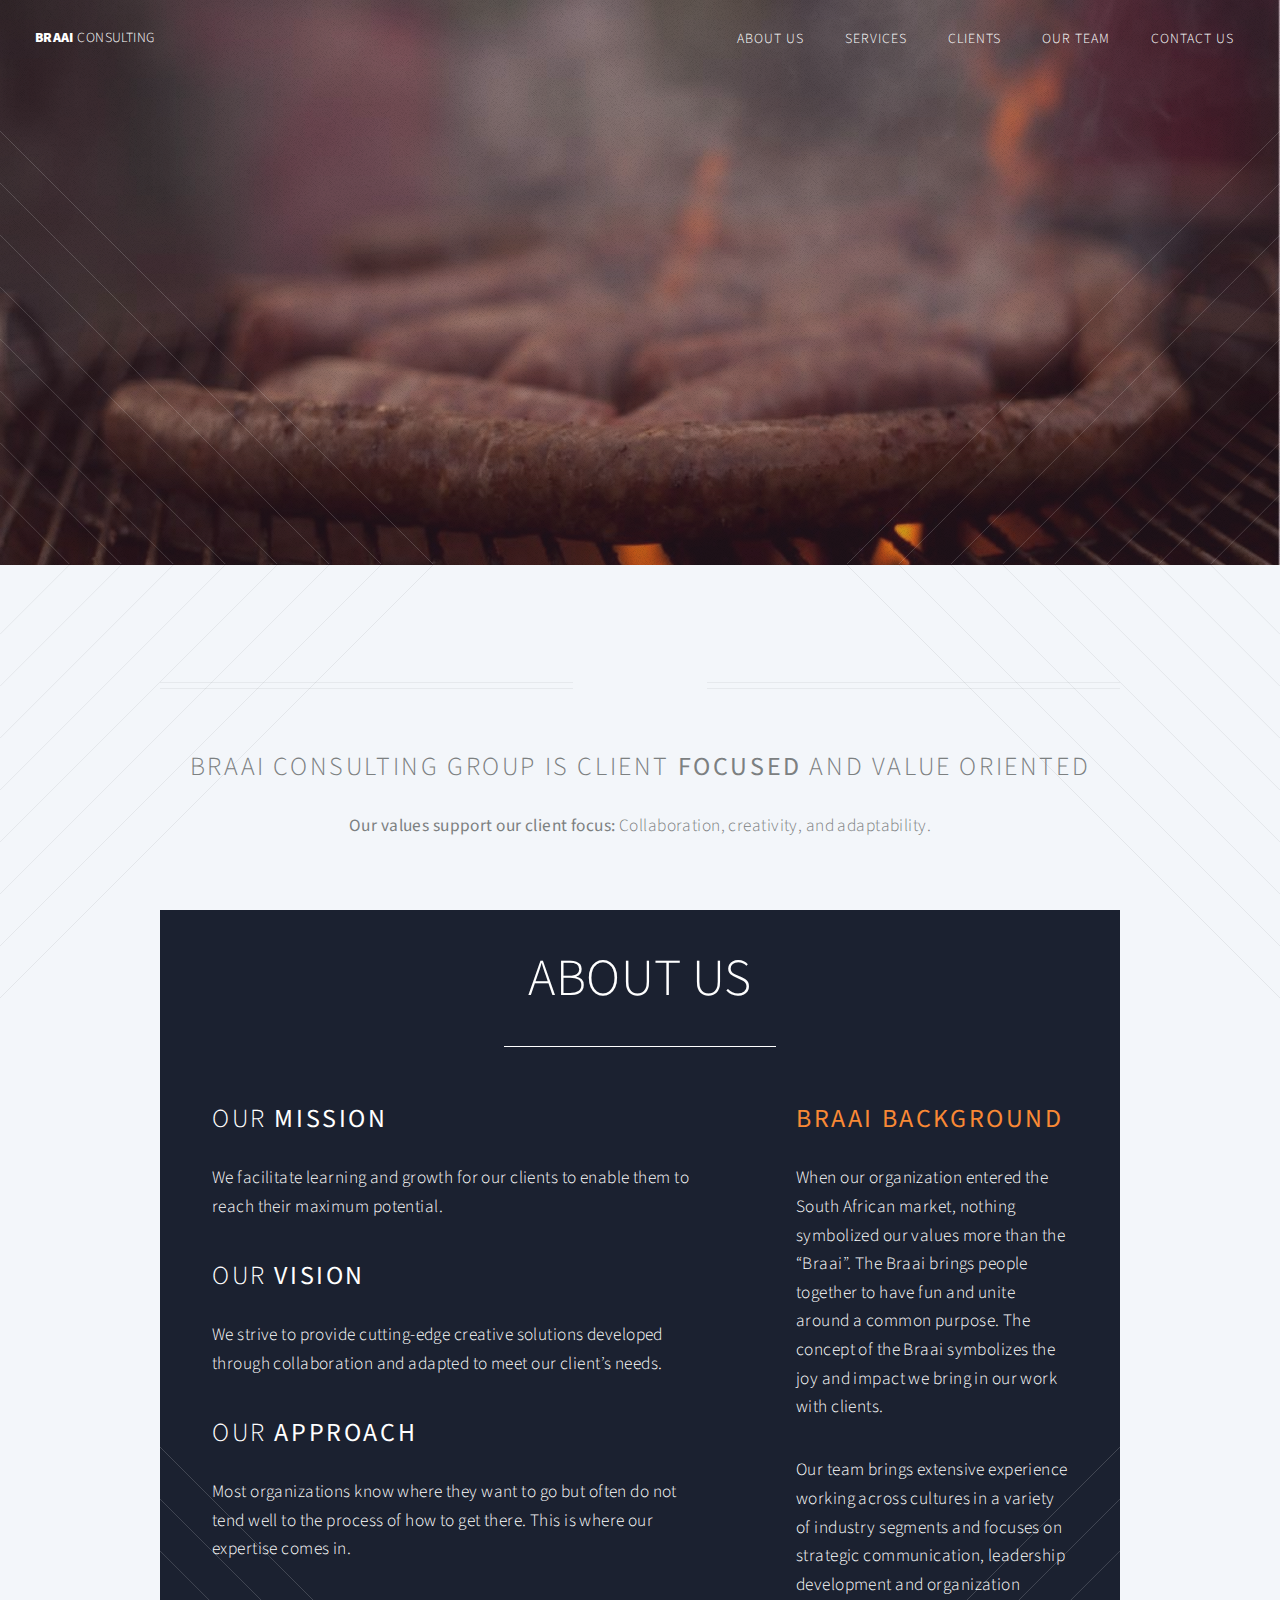
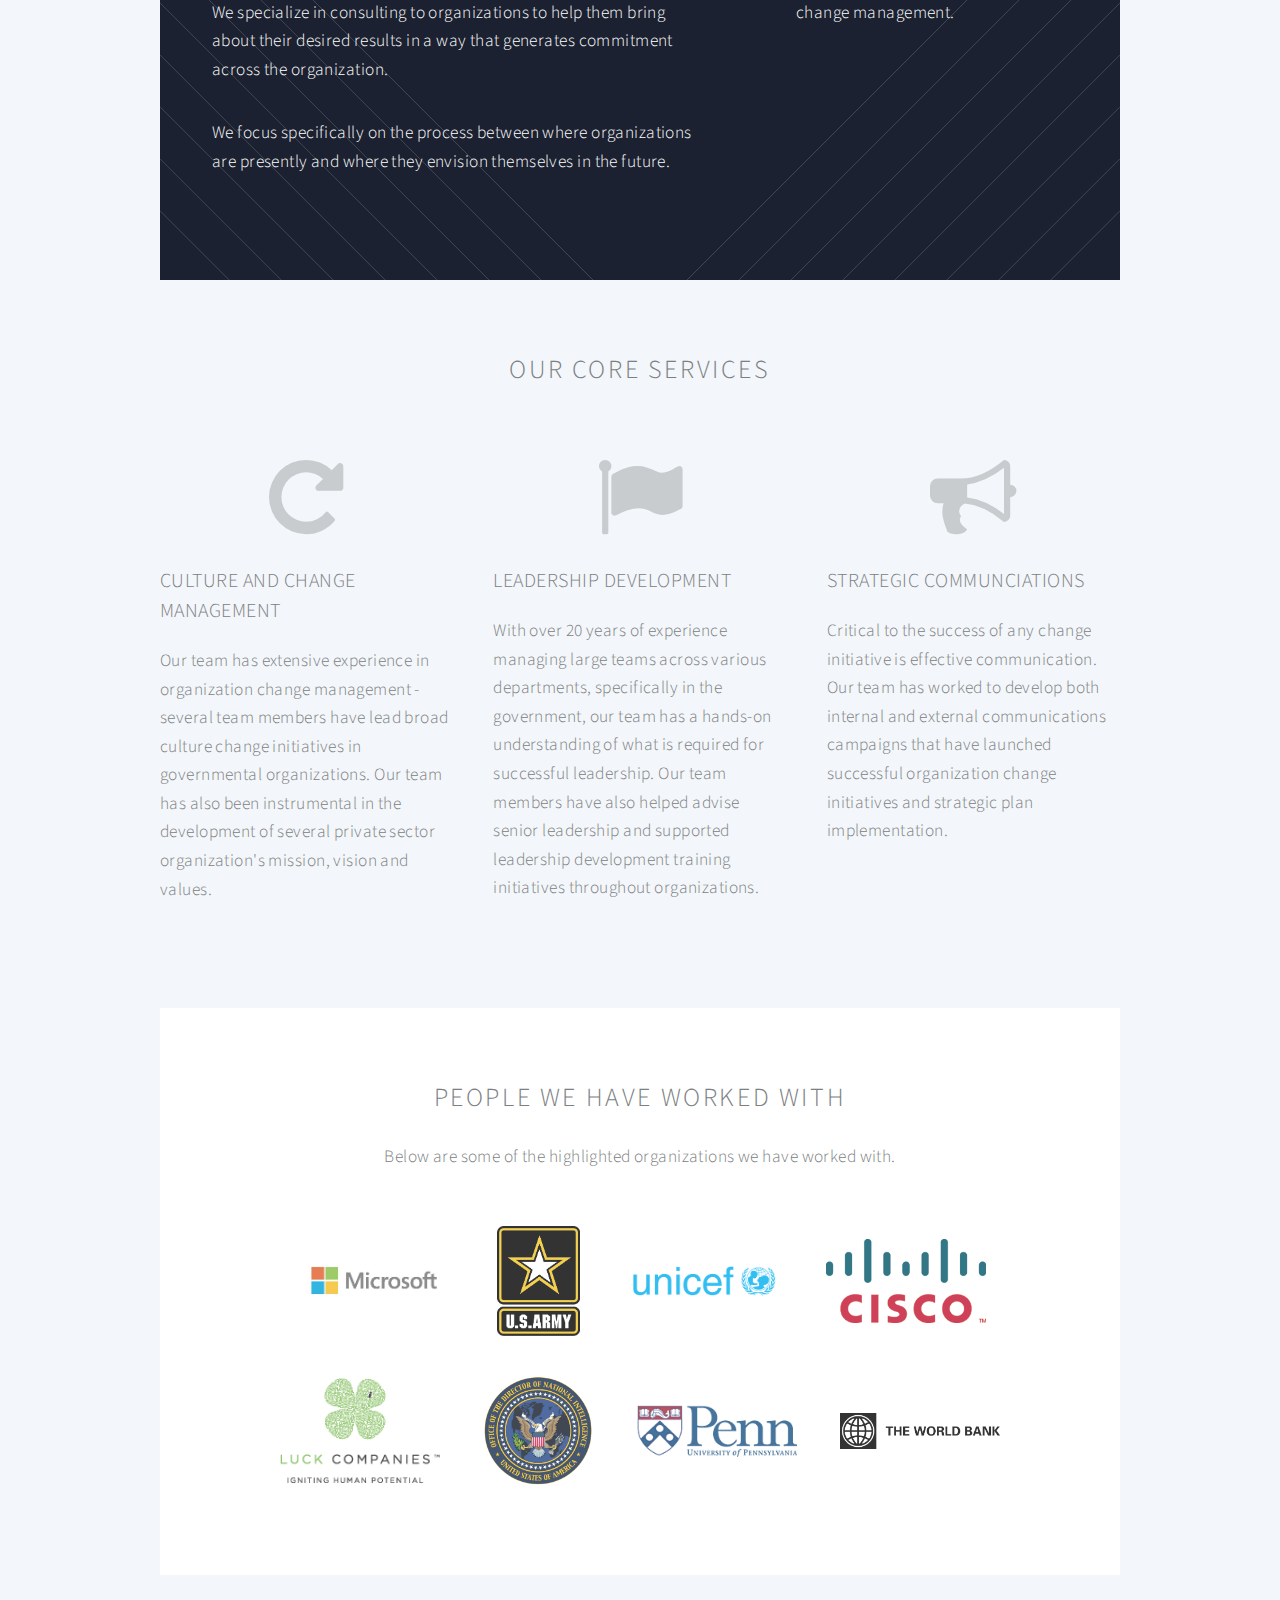
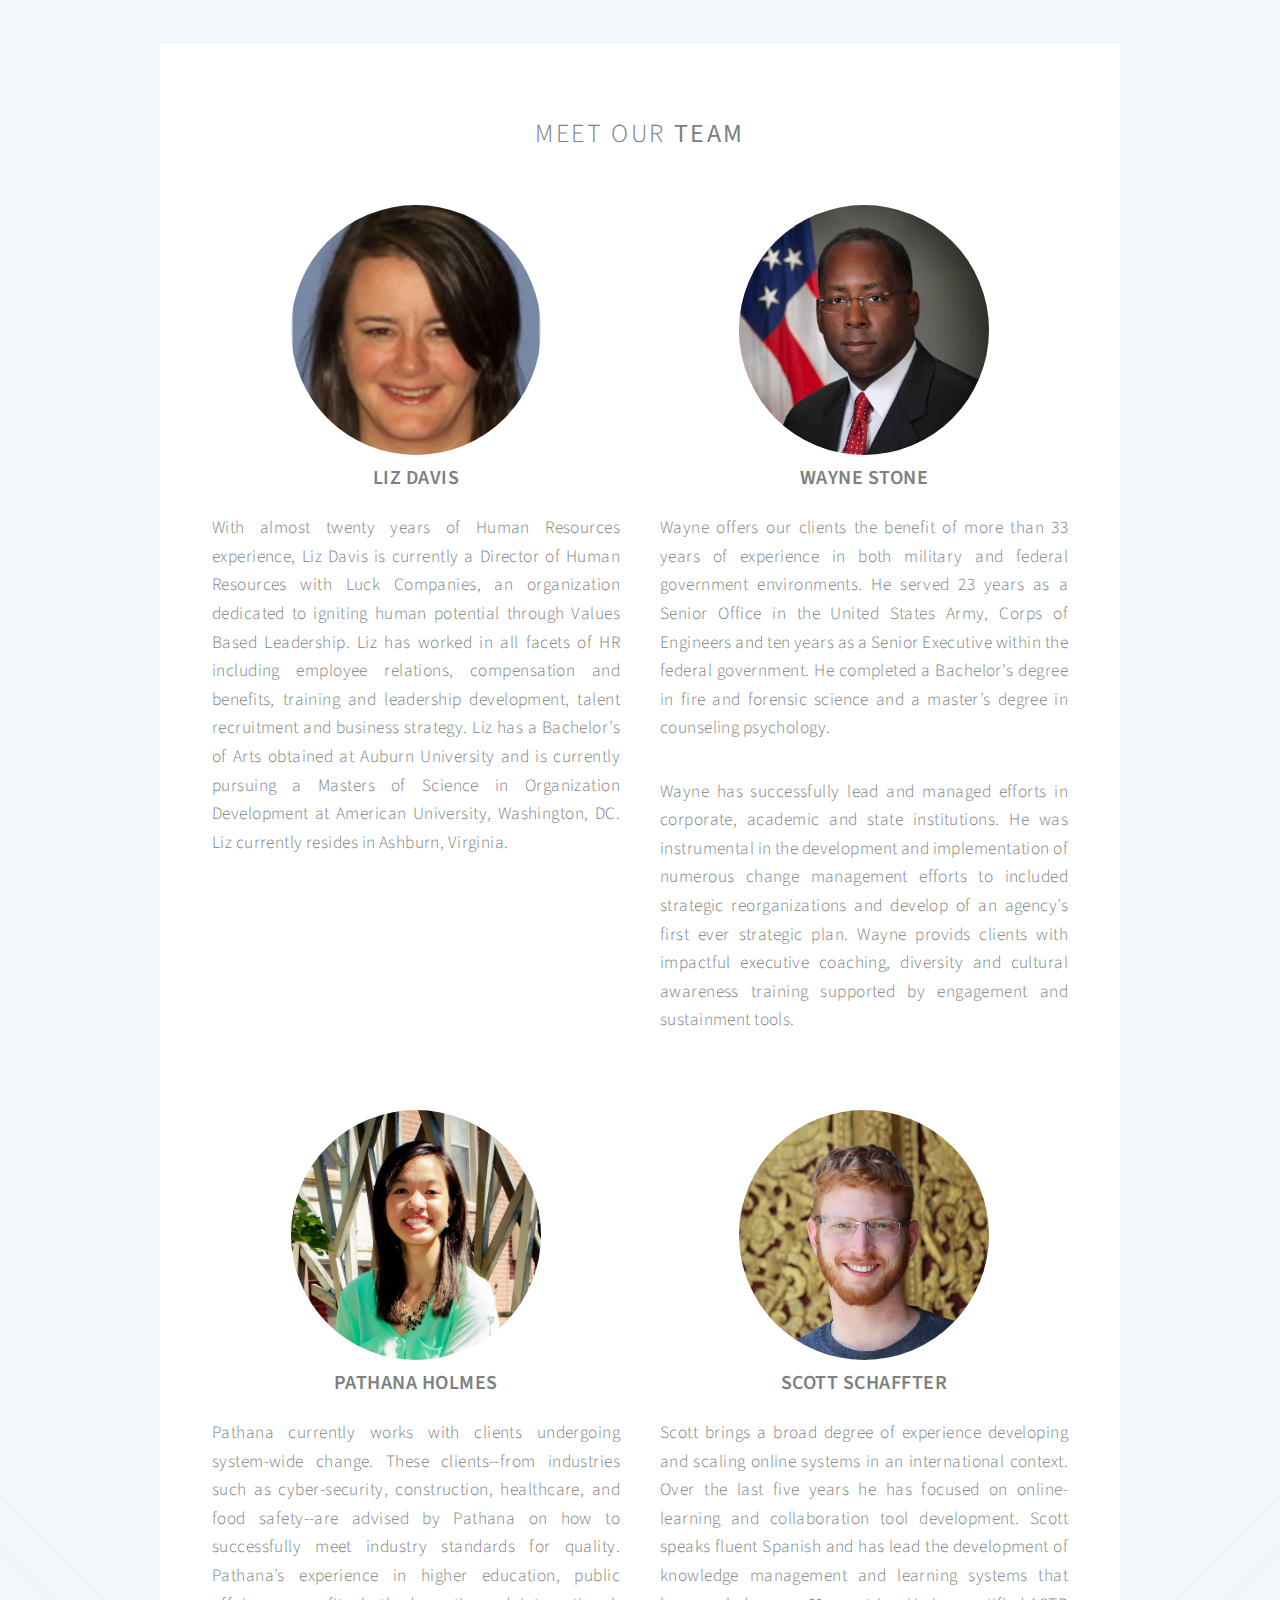
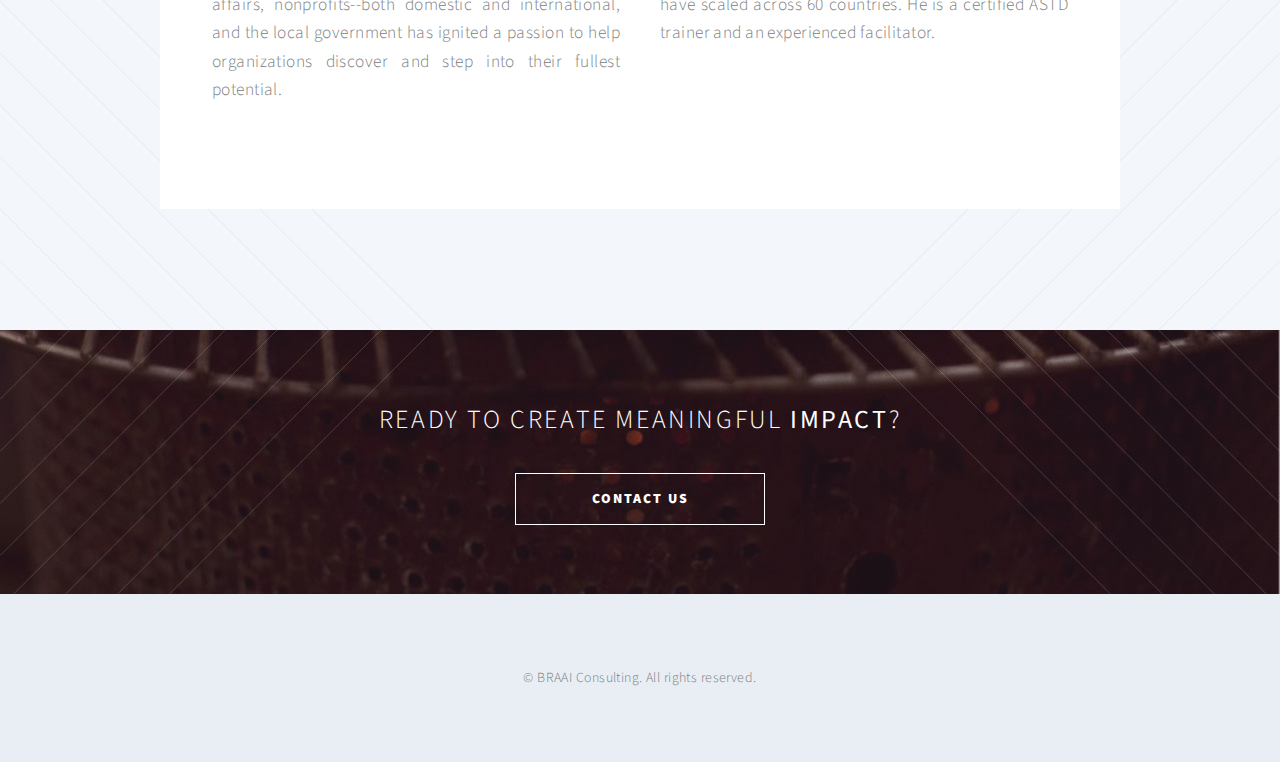
<file: index.html>
<!DOCTYPE HTML>
<html>
	<head>
		<title>BRAAI Consulting</title>

		<!--
				Handcrafted by Scott Schaffter, Bivee.co
				Based on html5up.net
		-->

		<meta http-equiv="content-type" content="text/html; charset=utf-8" />
		<meta name="description" content="Braai Consulting Services." />
		<meta name="keywords" content="" />
		<!--[if lte IE 8]><script src="css/ie/html5shiv.js"></script><![endif]-->
		<script src="js/jquery.min.js"></script>
		<script src="js/jquery.dropotron.min.js"></script>
		<script src="js/skel.min.js"></script>
		<script src="js/skel-layers.min.js"></script>
		<noscript>
			<link rel="stylesheet" href="css/skel.css" />
			<link rel="stylesheet" href="css/style.css" />
			<link rel="stylesheet" href="css/style-noscript.css" />
		</noscript>
		<!--[if lte IE 8]><link rel="stylesheet" href="css/ie/v8.css" /><![endif]-->
		<!--[if lte IE 9]><link rel="stylesheet" href="css/ie/v9.css" /><![endif]-->
		
	</head>
	<body class="index loading">
	
		<!-- Header -->
			<header id="header" class="alt">
				<h1 id="logo"><a href="index.html">BRAAI <span>Consulting</span></a></h1>
				<nav id="nav">
					<ul>
						<li><a href="#mission" class="scrolly">About Us</a></li>
						<li><a href="#services" class="scrolly">Services</a></li>
						<li><a href="#clients" class="scrolly">Clients</a></li>
						<li><a href="#team" class="scrolly">Our Team</a></li>
						<li><a href="#" class="contact_us">Contact Us</a></li>
					</ul>
				</nav>
			</header>

		<!-- Banner -->		
			<section id="banner">
				
				<!--
					".inner" is set up as an inline-block so it automatically expands
					in both directions to fit whatever's inside it. This means it won't
					automatically wrap lines, so be sure to use line breaks where
					appropriate (<br />).
				-->
				<div class="inner">
					
					<header>

					</header>
					<img src="images/logo.png" />
					<!-- <p>This is <strong>Twenty</strong>, a free<br />
					responsive template<br />
					by <a href="http://html5up.net">HTML5 UP</a>.</p> -->
					<footer>
						<ul class="buttons vertical">
							<li><a href="#main" class="button fit scrolly">Learn More</a></li>
						</ul>
					</footer>
				
				</div>
				
			</section>
		
		<!-- Main -->
			<article id="main">

				<header class="special container">
					<!-- <span class="icon fa-bar-chart-o"></span> -->
					<h2>Braai Consulting Group is client <strong>focused</strong> and <storng>value oriented </storng><br />
					</h2>
					<p><strong>Our values support our client focus: </strong> Collaboration, creativity, and adaptability. </p>
				</header>
					
				<!-- One -->
					<section class="wrapper style2 container special-alt" id="mission">
						<div class="row half">

						<div class="-4u 4u">
							<h1>About Us</h1>
						</div>

							<div class="7u">
				
								<header>
									<h2>Our <strong>Mission</strong></h2>
								</header>
								<p>We facilitate learning and growth for our clients to enable them to reach their maximum potential.</p>

								<header>
									<h2>Our <strong>Vision</strong></h2>
								</header>
								<p>We strive to provide cutting-edge creative solutions developed through collaboration and adapted to meet our client’s needs.</p>

								<header>
									<h2>Our <strong>Approach</strong></h2>
								</header>
								<p>Most organizations know where they want to go but often do not tend well to the process of how to get there. This is where our expertise comes in.</p> 

								<p>We specialize in consulting to organizations to help them bring about their desired results in a way that generates commitment across the organization.</p> 

								<p>We focus specifically on the process between where organizations are presently and where they envision themselves in the future. </p>
								<footer>
								<!-- 	<ul class="buttons">
										<li><a href="#" class="button">Find Out More</a></li>
									</ul> -->
								</footer>
							
							</div>
							<div class="4u -1u">

							<h2 class="orange"><strong>Braai Background</strong></h2>
								<p>
								When our organization entered the South African market, nothing symbolized our values more than the “Braai”. The Braai brings people together to have fun and unite around a common purpose. The concept of the Braai symbolizes the joy and impact we bring in our work with clients. 
								</p>
								
								<p>
								Our team brings extensive experience working across cultures in a variety of industry segments and focuses on strategic communication, leadership development and organization change management.
								</p>
							</div>				
						</div>
					</section>
					
				<!-- Two -->
					<section class="wrapper style1 container" id="services">
						
						<div class="row">	
							<h2> Our Core Services </h2>
						</div>

						<div class="row">							

							<div class="4u">
							
								<section>
									<span class="icon feature fa-repeat"></span>
									<header>
										<h3>Culture and Change Management</h3>
									</header>
									<p>Our team has extensive experience in organization change management - several team members have lead broad culture change initiatives in governmental organizations. Our team has also been instrumental in the development of several private sector organization's mission, vision and values.</p>
								</section>
							
							</div>
							<div class="4u">
							
								<section>
									<span class="icon feature fa-flag"></span>
									<header>
										<h3>Leadership Development</h3>
									</header>
									<p>With over 20 years of experience managing large teams across various departments, specifically in the government, our team has a hands-on understanding of what is required for successful leadership. Our team members have also helped advise senior leadership and supported leadership development training initiatives throughout organizations.</p>
								</section>
							
							</div>
							<div class="4u">
							
								<section>
									<span class="icon feature fa-bullhorn"></span>
									<header>
										<h3>Strategic Communciations</h3>
									</header>
									<p>Critical to the success of any change initiative is effective communication. Our team has worked to develop both internal and external communications campaigns that have launched successful organization change initiatives and strategic plan implementation.</p>
								</section>
							
							</div>
						</div>
					</section>

					<section class="wrapper style3 container special" id="clients">
					<h2> People we have worked with </h2>
					<p>Below are some of the highlighted organizations we have worked with.</p>

					<a href="http://www.microsoft.com" class="clientlogo" target="_blank"><img src="images/clients/Microsoft_Logo.jpg" /></a>
					<a href="http://www.goarmy.com/" class="clientlogo" target="_blank"><img src="images/clients/army.png" /></a>
					<a href="http://www.unicef.org/" class="clientlogo" target="_blank"><img src="images/clients/unicef-01.png" /></a>
					<a href="http://www.cisco.com/" class="clientlogo" target="_blank"><img src="images/clients/cisco.png" /></a>
					<a href="http://luckcompanies.com/" class="clientlogo" target="_blank"><img src="images/clients/luck.png" /></a>
					<a href="http://www.dni.gov/" class="clientlogo" target="_blank"><img src="images/clients/odni.png" /></a>
					<a href="http://www.upenn.edu/" class="clientlogo" target="_blank"><img src="images/clients/penn.png" /></a>
					<a href="http://www.worldbank.org/" class="clientlogo" target="_blank"><img src="images/clients/worldbank.png" /></a>

		
					</section>
					
				<!-- Three -->
					<section class="wrapper style3 container special" id="team">
					
						<header class="major">
							<h2>Meet our <strong>team</strong></h2>
						</header>
						
						<div class="row">

							<div class="6u">
							
								<section>
									<img class= "circle" src="images/liz.jpg" alt="" />
									<header>
										<h3>Liz Davis</h3>
									</header>
									<p>With almost twenty years of Human Resources experience, Liz Davis is currently a Director of Human Resources with Luck Companies, an organization dedicated to igniting human potential through Values Based Leadership.  Liz has worked in all facets of HR including employee relations, compensation and benefits, training and leadership development, talent recruitment and business strategy.  Liz has a Bachelor’s of Arts obtained at Auburn University and is currently pursuing a Masters of Science in Organization Development at American University, Washington, DC.  Liz currently resides in Ashburn, Virginia.</p>
								</section>

							</div>
							<div class="6u">
							
								<section>
									<img class= "circle" src="images/wayne.jpg" alt="" />
									<header>
										<h3>Wayne Stone</h3>
									</header>
									<p>Wayne offers our clients the benefit of more than 33 years of experience in both military and federal government environments.  He served 23 years as a Senior Office in the United States Army, Corps of Engineers and ten years as a Senior Executive within the federal government. He completed a Bachelor's degree in fire and forensic science and a master’s degree in counseling psychology.
									</p>
									<p>
									Wayne has successfully lead and managed efforts in corporate, academic and state institutions. He was instrumental in the development and implementation of numerous change management efforts to included strategic reorganizations and develop of an agency’s first ever strategic plan. Wayne provids clients with impactful executive coaching, diversity and cultural awareness training supported by engagement and sustainment tools.
									</p>
								</section>

							</div>

						</div>
						<div class="row">

						<div class="6u">
								
								<section>
									<img class= "circle" src="images/pathana.jpg" alt="" />
									<header>
										<h3>Pathana Holmes</h3>
									</header>
									<p>
									Pathana currently works with clients undergoing system-wide change. These clients--from industries such as cyber-security, construction, healthcare, and food safety--are advised by Pathana on how to successfully meet industry standards for quality. Pathana’s experience in higher education, public affairs, nonprofits--both domestic and international, and the local government has ignited a passion to help organizations discover and step into their fullest potential. 
									</p>
								</section>


							</div>
							<div class="6u">
							
								<section>
									<img class= "circle" src="images/scott.jpg" alt="" />
									<header>
										<h3>Scott Schaffter</h3>
									</header>
									<p>Scott brings a broad degree of experience developing and scaling online systems in an international context. Over the last five years he has focused on online-learning and collaboration tool development.  Scott speaks fluent Spanish and has lead the development of knowledge management and learning systems that have scaled across 60 countries. He is a certified ASTD trainer and an experienced facilitator.
									</p>
								</section>

							</div>

						</div>

<!-- 						<footer class="major">
							<ul class="buttons">
								<li><a href="#" class="button">See More</a></li>
							</ul>
						</footer> -->
					
					</section>
					
			</article>

		<!-- CTA -->
			<section id="cta">
			
				<header>
					<h2>Ready to Create Meaningful <strong>Impact</strong>?</h2>
					<!-- <p>Proin a ullamcorper elit, et sagittis turpis integer ut fermentum.</p> -->
				</header>
				<footer>
					<ul class="buttons">
						<li><span class="contact_us button">Contact Us</span></li>
					</ul>
				</footer>
			
			</section>

		<!-- Footer -->
			<footer id="footer">
			
<!-- 				<ul class="icons">
					<li><a href="#" class="icon circle fa-twitter"><span class="label">Twitter</span></a></li>
					<li><a href="#" class="icon circle fa-facebook"><span class="label">Facebook</span></a></li>
					<li><a href="#" class="icon circle fa-google-plus"><span class="label">Google+</span></a></li>
					<li><a href="#" class="icon circle fa-github"><span class="label">Github</span></a></li>
					<li><a href="#" class="icon circle fa-dribbble"><span class="label">Dribbble</span></a></li>
				</ul> -->
				
				<span class="copyright">&copy; BRAAI Consulting. All rights reserved.</span>
			
			</footer>

			<!--Start of Zopim Live Chat Script-->
			<script type="text/javascript">
			window.$zopim||(function(d,s){var z=$zopim=function(c){z._.push(c)},$=z.s=
			d.createElement(s),e=d.getElementsByTagName(s)[0];z.set=function(o){z.set.
			_.push(o)};z._=[];z.set._=[];$.async=!0;$.setAttribute('charset','utf-8');
			$.src='//v2.zopim.com/?25rpwxgo0cyh0K1UXx2KAS7mKELOS2q2';z.t=+new Date;$.
			type='text/javascript';e.parentNode.insertBefore($,e)})(document,'script');
			</script>
			<!--End of Zopim Live Chat Script-->

			<script src="js/init.js"></script>

	</body>
</html>
</file>
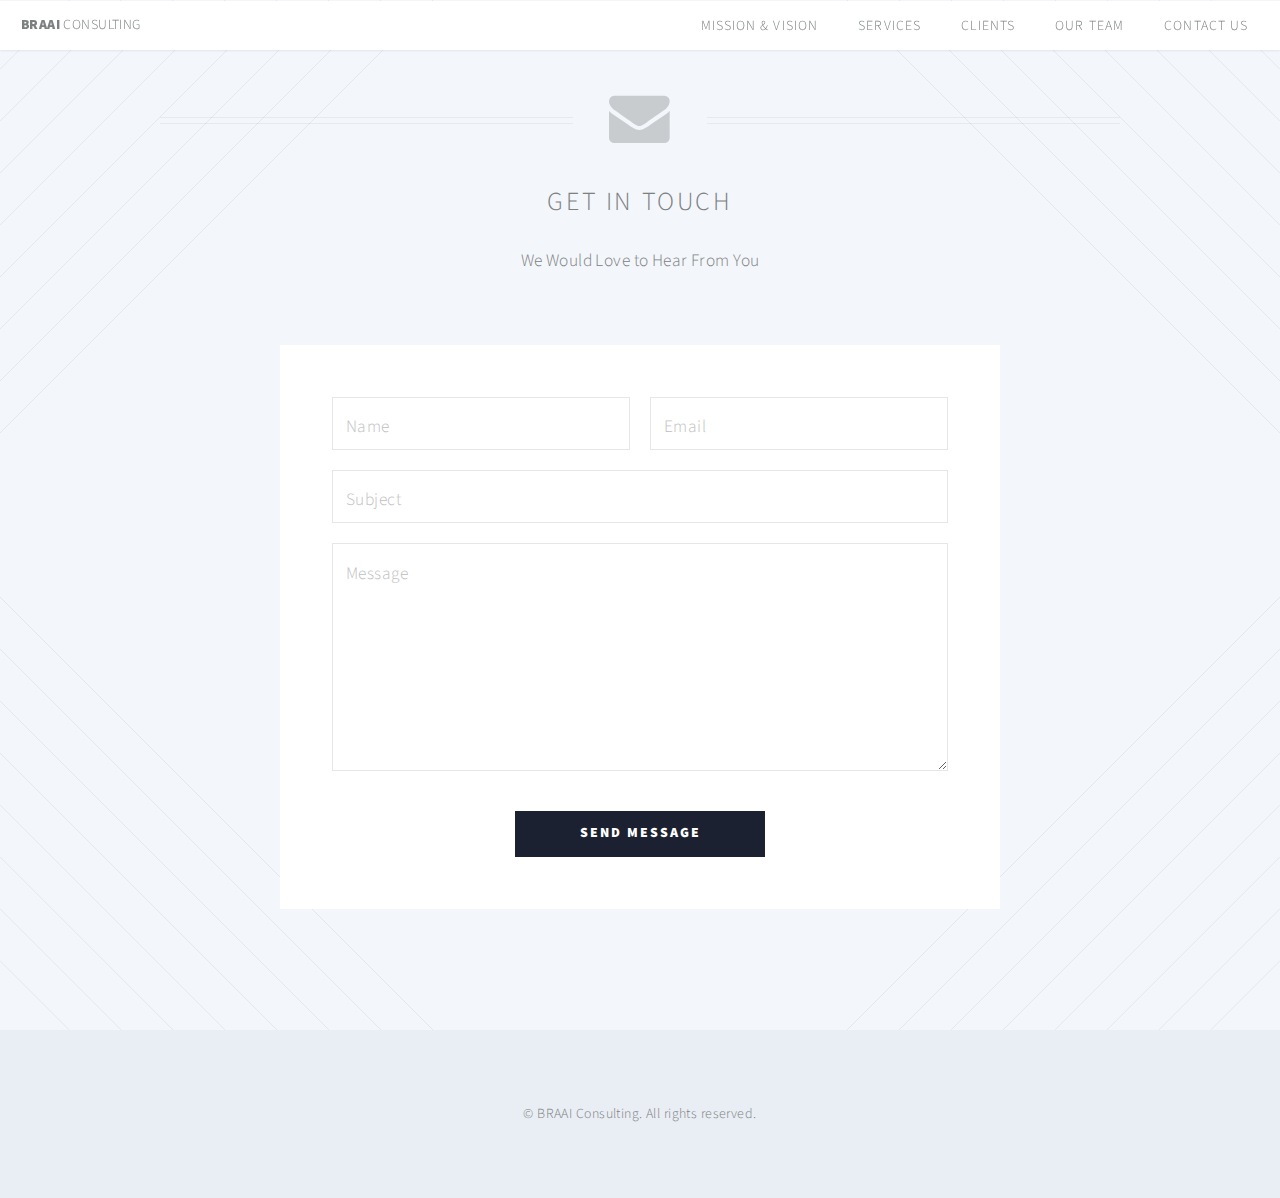
<file: contact.html>
<!DOCTYPE HTML>
<html>
	<head>
		<title>BRAAI Consulting</title>

		<!--
				Handcrafted by Scott Schaffter, Bivee.co
				Based on html5up.net
		-->

		<meta http-equiv="content-type" content="text/html; charset=utf-8" />
		<meta name="description" content="Braai Consulting Services." />
		<meta name="keywords" content="" />
		<!--[if lte IE 8]><script src="css/ie/html5shiv.js"></script><![endif]-->
		<noscript>
			<link rel="stylesheet" href="css/skel.css" />
			<link rel="stylesheet" href="css/style.css" />
			<link rel="stylesheet" href="css/style-noscript.css" />
		</noscript>
		<!--[if lte IE 8]><link rel="stylesheet" href="css/ie/v8.css" /><![endif]-->
		<!--[if lte IE 9]><link rel="stylesheet" href="css/ie/v9.css" /><![endif]-->
		
	</head>
	<body class="index loading">
	
		<!-- Header -->
			<header id="header">
				<h1 id="logo"><a href="index.html">BRAAI <span>Consulting</span></a></h1>
				<nav id="nav">
					<ul>
						<li><a href="index.html#mission" class="scrolly">Mission & Vision</a></li>
						<li><a href="index.html#services" class="scrolly">Services</a></li>
						<li><a href="index.html#clients" class="scrolly">Clients</a></li>
						<li><a href="index.html#team" class="scrolly">Our Team</a></li>
						<li><a href="contact.html">Contact Us</a></li>
					</ul>
				</nav>
			</header>
		
		<!-- Main -->
			<article id="main">

				<header class="special container">
					<span class="icon fa-envelope"></span>
					<h2>Get In Touch</h2>
					<p>We Would Love to Hear From You</p>
				</header>
					
				<!-- One -->
					<section class="wrapper style4 special container small">
					
						<!-- Content -->
							<div class="content">
								<form id='mail-form'>
									<div class="row half no-collapse-1">
										<div class="6u">
											<input type="text" name="name" placeholder="Name" data-type="input-textbox" required/>
										</div>
										<div class="6u">
											<input type="email" name="email" placeholder="Email" data-type="input-email" required/>
										</div>
									</div>
									<div class="row half">
										<div class="12u">
											<input type="text" name="subject" placeholder="Subject" data-type="input-textbox" required/>
										</div>
									</div>
									<div class="row half">
										<div class="12u">
											<textarea name="message" placeholder="Message" rows="7"data-type="input-textbox" required></textarea>
										</div>
									</div>
									<div class="row">
										<div class="12u">
												<input type='submit' class="button special" value='Send Message'/>
										</div>
									</div>
								</form>
							</div>
							
					</section>
				
			</article>

		<!-- Footer -->
			<footer id="footer">
			
<!-- 				<ul class="icons">
					<li><a href="#" class="icon circle fa-twitter"><span class="label">Twitter</span></a></li>
					<li><a href="#" class="icon circle fa-facebook"><span class="label">Facebook</span></a></li>
					<li><a href="#" class="icon circle fa-google-plus"><span class="label">Google+</span></a></li>
					<li><a href="#" class="icon circle fa-github"><span class="label">Github</span></a></li>
					<li><a href="#" class="icon circle fa-dribbble"><span class="label">Dribbble</span></a></li>
				</ul> -->
				
				<span class="copyright">&copy; BRAAI Consulting. All rights reserved.</span>
			
			</footer>

		<script src="js/jquery.min.js"></script>
		<script src="js/jquery.dropotron.min.js"></script>
		<script src="js/skel.min.js"></script>
		<script src="js/skel-layers.min.js"></script>
		<script src="js/init.js"></script>
	</body>
</html>
</file>
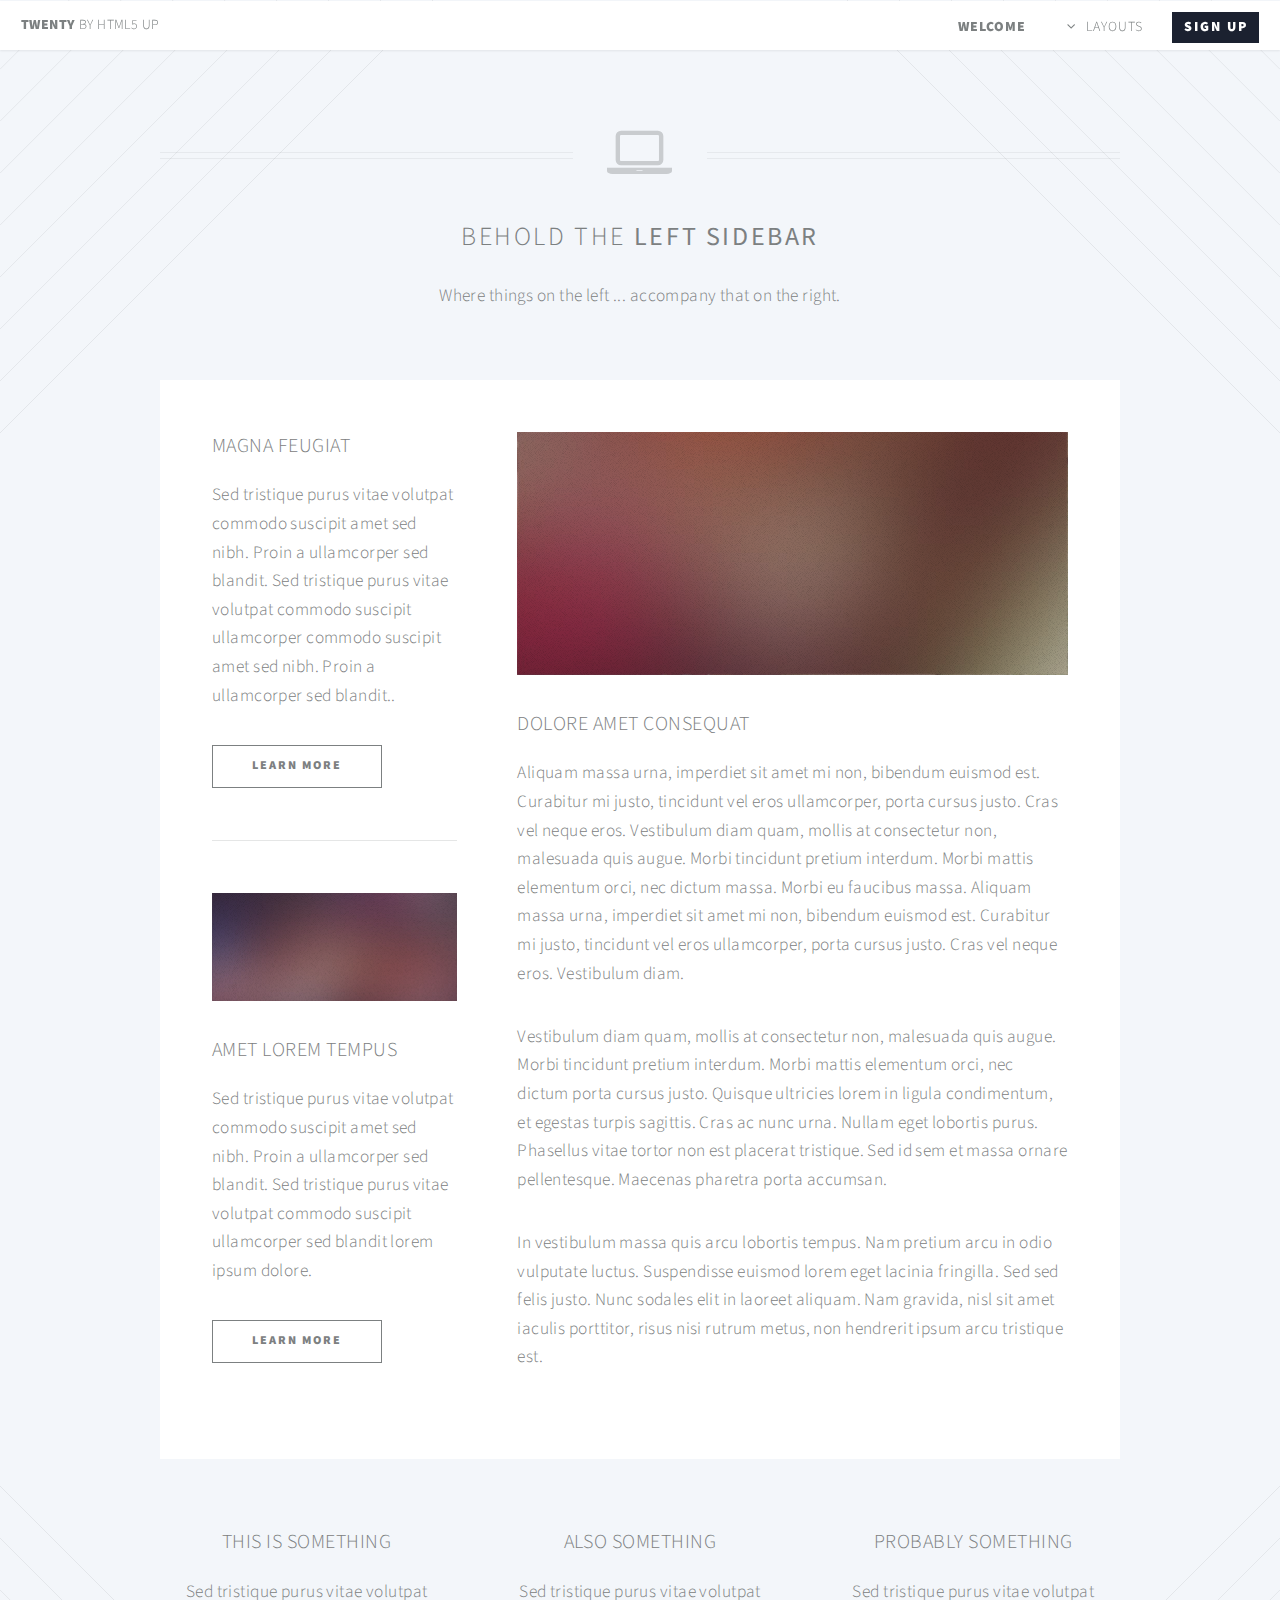
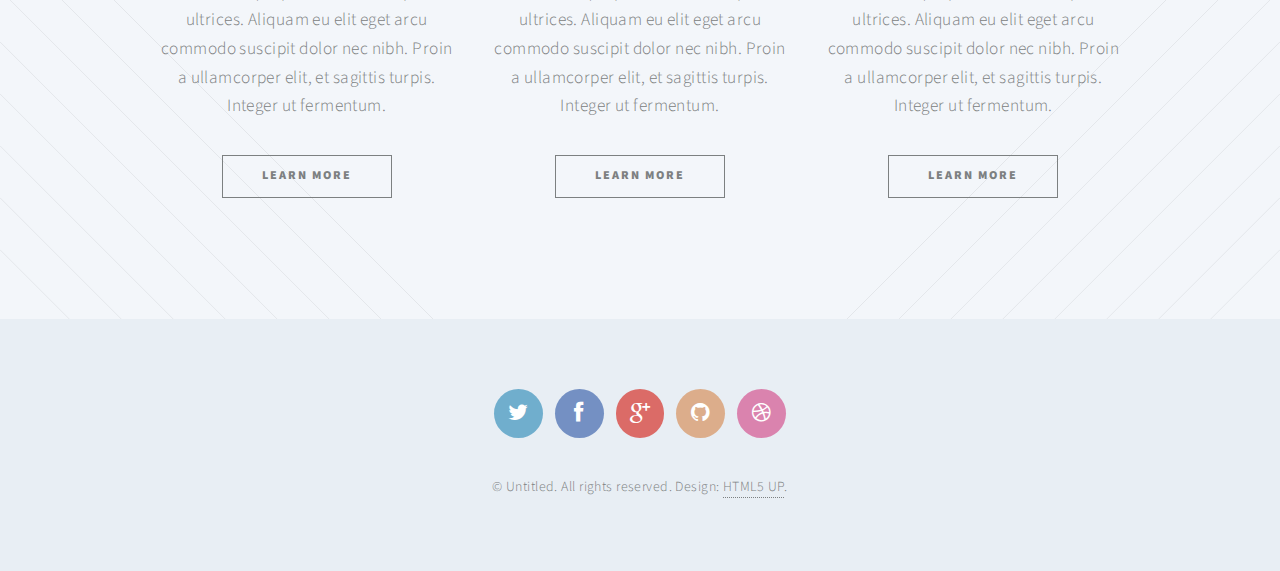
<file: left-sidebar.html>
<!DOCTYPE HTML>
<html>
	<head>
		<title>Left Sidebar - Twenty by HTML5 UP</title>
		<meta http-equiv="content-type" content="text/html; charset=utf-8" />
		<meta name="description" content="" />
		<meta name="keywords" content="" />
		<!--[if lte IE 8]><script src="css/ie/html5shiv.js"></script><![endif]-->
		<script src="js/jquery.min.js"></script>
		<script src="js/jquery.dropotron.min.js"></script>
		<script src="js/skel.min.js"></script>
		<script src="js/skel-layers.min.js"></script>
		<script src="js/init.js"></script>
		<noscript>
			<link rel="stylesheet" href="css/skel.css" />
			<link rel="stylesheet" href="css/style.css" />
			<link rel="stylesheet" href="css/style-noscript.css" />
		</noscript>
		<!--[if lte IE 8]><link rel="stylesheet" href="css/ie/v8.css" /><![endif]-->
		<!--[if lte IE 9]><link rel="stylesheet" href="css/ie/v9.css" /><![endif]-->
	</head>
	<body class="left-sidebar loading">
	
		<!-- Header -->
			<header id="header">
				<h1 id="logo"><a href="index.html">Twenty <span>by HTML5 UP</span></a></h1>
				<nav id="nav">
					<ul>
						<li class="current"><a href="index.html">Welcome</a></li>
						<li class="submenu">
							<a href="">Layouts</a>
							<ul>
								<li><a href="left-sidebar.html">Left Sidebar</a></li>
								<li><a href="right-sidebar.html">Right Sidebar</a></li>
								<li><a href="no-sidebar.html">No Sidebar</a></li>
								<li><a href="contact.html">Contact</a></li>
								<li class="submenu">
									<a href="">Submenu</a>
									<ul>
										<li><a href="#">Dolore Sed</a></li>
										<li><a href="#">Consequat</a></li>
										<li><a href="#">Lorem Magna</a></li>
										<li><a href="#">Sed Magna</a></li>
										<li><a href="#">Ipsum Nisl</a></li>
									</ul>
								</li>
							</ul>
						</li>
						<li><a href="#" class="button special">Sign Up</a></li>
					</ul>
				</nav>
			</header>
		
		<!-- Main -->
			<article id="main">

				<header class="special container">
					<span class="icon fa-laptop"></span>
					<h2>Behold the <strong>Left Sidebar</strong></h2>
					<p>Where things on the left ... accompany that on the right.</p>
				</header>
					
				<!-- One -->
					<section class="wrapper style4 container">
					
						<div class="row oneandhalf">
							<div class="4u">
								
								<!-- Sidebar -->
									<div class="sidebar">
										<section>
											<header>
												<h3>Magna Feugiat</h3>
											</header>
											<p>Sed tristique purus vitae volutpat commodo suscipit amet sed nibh. Proin a ullamcorper sed blandit. Sed tristique purus vitae volutpat commodo suscipit ullamcorper commodo suscipit amet sed nibh. Proin a ullamcorper sed blandit..</p>
											<footer>
												<ul class="buttons">
													<li><a href="#" class="button small">Learn More</a></li>
												</ul>
											</footer>
										</section>

										<section>
											<a href="#" class="image feature"><img src="images/pic03.jpg" alt="" /></a>
											<header>
												<h3>Amet Lorem Tempus</h3>
											</header>
											<p>Sed tristique purus vitae volutpat commodo suscipit amet sed nibh. Proin a ullamcorper sed blandit. Sed tristique purus vitae volutpat commodo suscipit ullamcorper sed blandit lorem ipsum dolore.</p>
											<footer>
												<ul class="buttons">
													<li><a href="#" class="button small">Learn More</a></li>
												</ul>
											</footer>
										</section>
									</div>

							</div>
							<div class="8u skel-cell-important">
								
								<!-- Content -->
									<div class="content">
										<section>
											<a href="#" class="image feature"><img src="images/pic02.jpg" alt="" /></a>
											<header>
												<h3>Dolore Amet Consequat</h3>
											</header>
											<p>Aliquam massa urna, imperdiet sit amet mi non, bibendum euismod est. Curabitur mi justo, tincidunt vel eros ullamcorper, porta cursus justo. Cras vel neque eros. Vestibulum diam quam, mollis at consectetur non, malesuada quis augue. Morbi tincidunt pretium interdum. Morbi mattis elementum orci, nec dictum massa. Morbi eu faucibus massa. Aliquam massa urna, imperdiet sit amet mi non, bibendum euismod est. Curabitur mi justo, tincidunt vel eros ullamcorper, porta cursus justo. Cras vel neque eros. Vestibulum diam.</p>
											<p>Vestibulum diam quam, mollis at consectetur non, malesuada quis augue. Morbi tincidunt pretium interdum. Morbi mattis elementum orci, nec dictum porta cursus justo. Quisque ultricies lorem in ligula condimentum, et egestas turpis sagittis. Cras ac nunc urna. Nullam eget lobortis purus. Phasellus vitae tortor non est placerat tristique. Sed id sem et massa ornare pellentesque. Maecenas pharetra porta accumsan. </p>
											<p>In vestibulum massa quis arcu lobortis tempus. Nam pretium arcu in odio vulputate luctus. Suspendisse euismod lorem eget lacinia fringilla. Sed sed felis justo. Nunc sodales elit in laoreet aliquam. Nam gravida, nisl sit amet iaculis porttitor, risus nisi rutrum metus, non hendrerit ipsum arcu tristique est.</p>
										</section>
									</div>
	
							</div>
						</div>					
					</section>

				<!-- Two -->
					<section class="wrapper style1 container special">
						<div class="row">
							<div class="4u">
							
								<section>
									<header>
										<h3>This is Something</h3>
									</header>
									<p>Sed tristique purus vitae volutpat ultrices. Aliquam eu elit eget arcu commodo suscipit dolor nec nibh. Proin a ullamcorper elit, et sagittis turpis. Integer ut fermentum.</p>
									<footer>
										<ul class="buttons">
											<li><a href="#" class="button small">Learn More</a></li>
										</ul>
									</footer>
								</section>
							
							</div>
							<div class="4u">
							
								<section>
									<header>
										<h3>Also Something</h3>
									</header>
									<p>Sed tristique purus vitae volutpat ultrices. Aliquam eu elit eget arcu commodo suscipit dolor nec nibh. Proin a ullamcorper elit, et sagittis turpis. Integer ut fermentum.</p>
									<footer>
										<ul class="buttons">
											<li><a href="#" class="button small">Learn More</a></li>
										</ul>
									</footer>
								</section>
							
							</div>
							<div class="4u">
							
								<section>
									<header>
										<h3>Probably Something</h3>
									</header>
									<p>Sed tristique purus vitae volutpat ultrices. Aliquam eu elit eget arcu commodo suscipit dolor nec nibh. Proin a ullamcorper elit, et sagittis turpis. Integer ut fermentum.</p>
									<footer>
										<ul class="buttons">
											<li><a href="#" class="button small">Learn More</a></li>
										</ul>
									</footer>
								</section>
							
							</div>
						</div>
					</section>
					
			</article>

		<!-- Footer -->
			<footer id="footer">
			
				<ul class="icons">
					<li><a href="#" class="icon circle fa-twitter"><span class="label">Twitter</span></a></li>
					<li><a href="#" class="icon circle fa-facebook"><span class="label">Facebook</span></a></li>
					<li><a href="#" class="icon circle fa-google-plus"><span class="label">Google+</span></a></li>
					<li><a href="#" class="icon circle fa-github"><span class="label">Github</span></a></li>
					<li><a href="#" class="icon circle fa-dribbble"><span class="label">Dribbble</span></a></li>
				</ul>
				
				<span class="copyright">&copy; Untitled. All rights reserved. Design: <a href="http://html5up.net">HTML5 UP</a>.</span>
			
			</footer>

	</body>
</html>
</file>
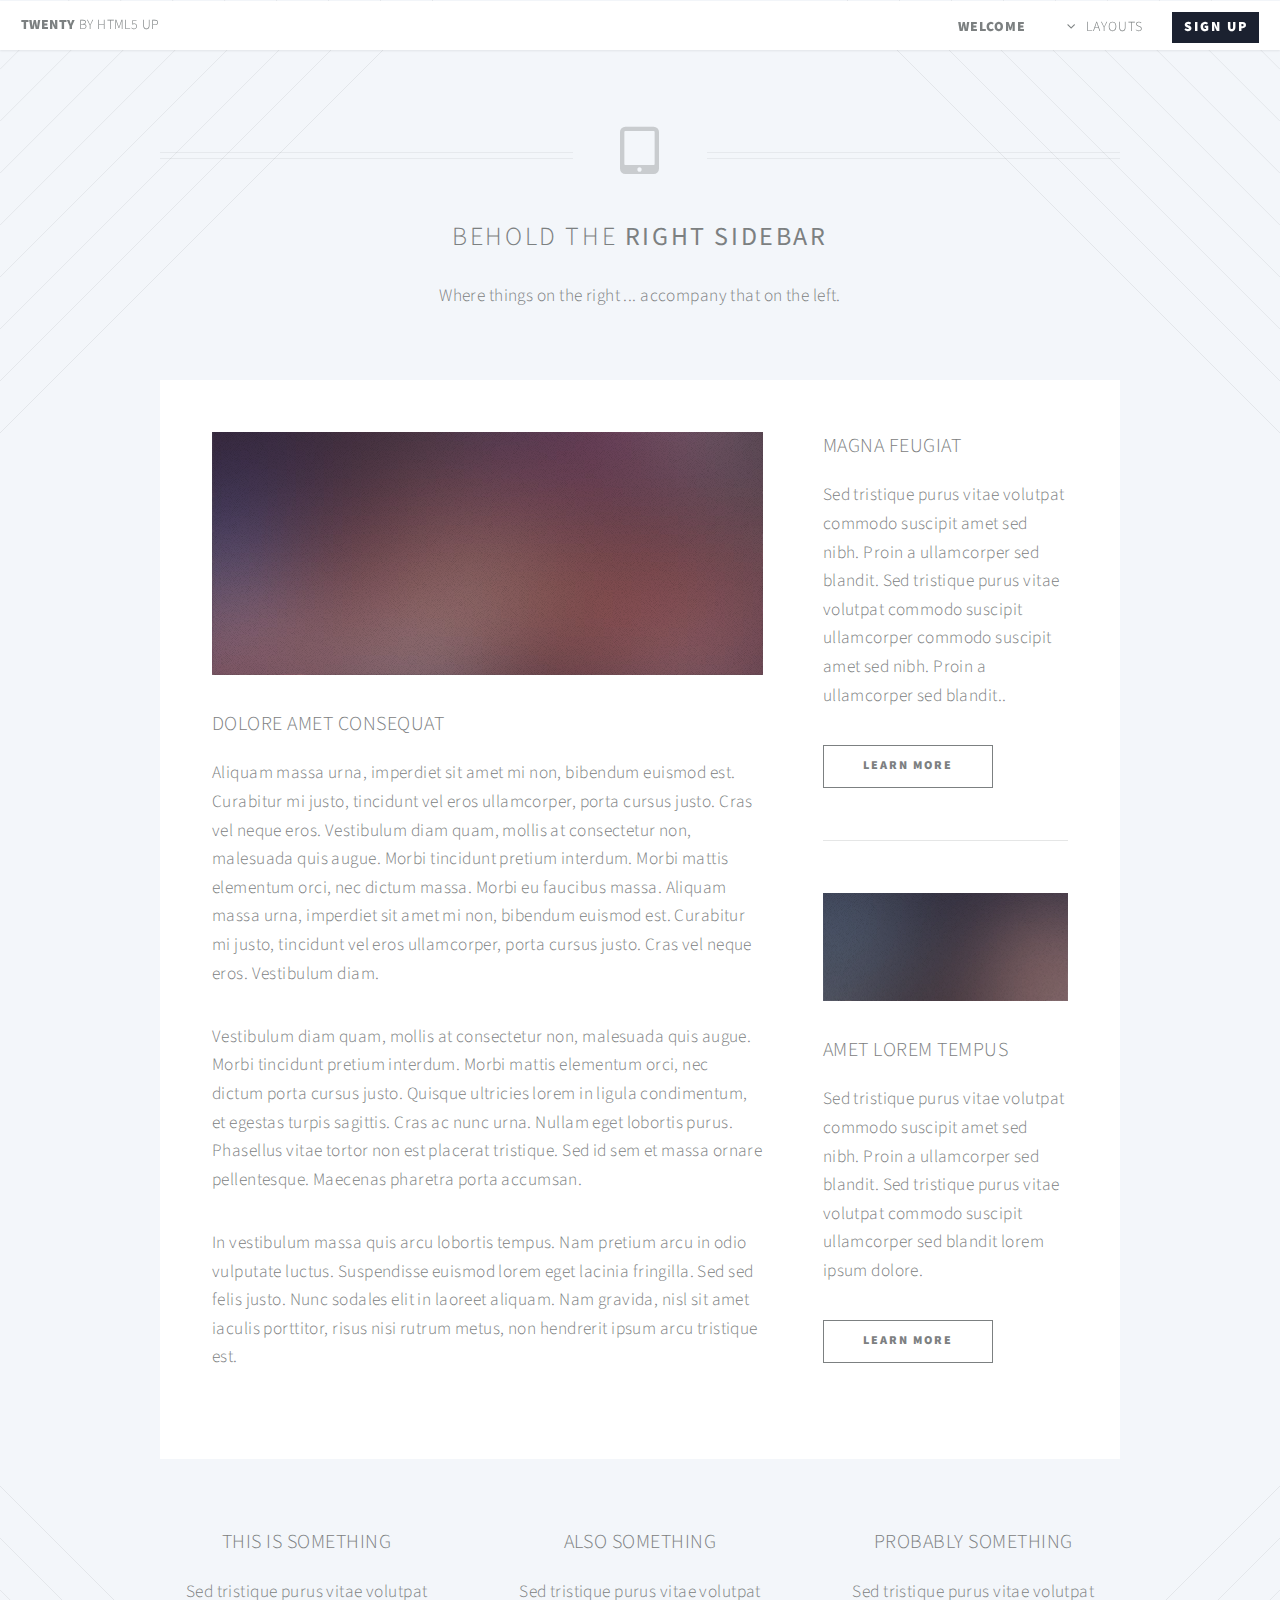
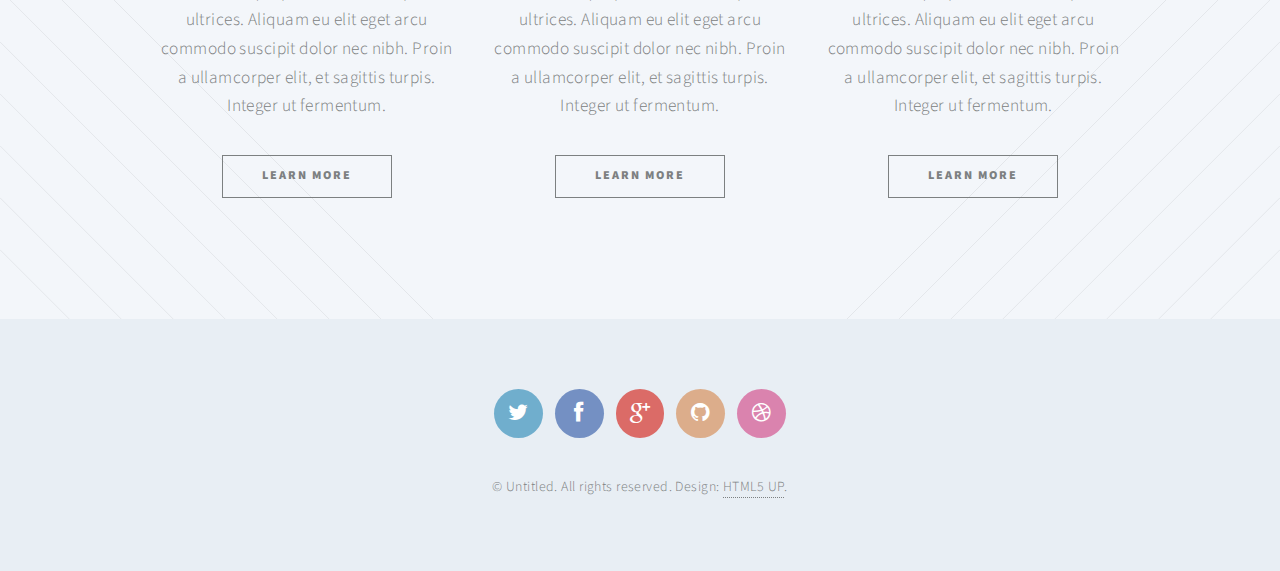
<file: right-sidebar.html>
<!DOCTYPE HTML>

<html>
	<head>
		<title>Right Sidebar - Twenty by HTML5 UP</title>
		<meta http-equiv="content-type" content="text/html; charset=utf-8" />
		<meta name="description" content="" />
		<meta name="keywords" content="" />
		<!--[if lte IE 8]><script src="css/ie/html5shiv.js"></script><![endif]-->
		<script src="js/jquery.min.js"></script>
		<script src="js/jquery.dropotron.min.js"></script>
		<script src="js/skel.min.js"></script>
		<script src="js/skel-layers.min.js"></script>
		<script src="js/init.js"></script>
		<noscript>
			<link rel="stylesheet" href="css/skel.css" />
			<link rel="stylesheet" href="css/style.css" />
			<link rel="stylesheet" href="css/style-noscript.css" />
		</noscript>
		<!--[if lte IE 8]><link rel="stylesheet" href="css/ie/v8.css" /><![endif]-->
		<!--[if lte IE 9]><link rel="stylesheet" href="css/ie/v9.css" /><![endif]-->
	</head>
	<body class="right-sidebar loading">
	
		<!-- Header -->
			<header id="header">
				<h1 id="logo"><a href="index.html">Twenty <span>by HTML5 UP</span></a></h1>
				<nav id="nav">
					<ul>
						<li class="current"><a href="index.html">Welcome</a></li>
						<li class="submenu">
							<a href="">Layouts</a>
							<ul>
								<li><a href="left-sidebar.html">Left Sidebar</a></li>
								<li><a href="right-sidebar.html">Right Sidebar</a></li>
								<li><a href="no-sidebar.html">No Sidebar</a></li>
								<li><a href="contact.html">Contact</a></li>
								<li class="submenu">
									<a href="">Submenu</a>
									<ul>
										<li><a href="#">Dolore Sed</a></li>
										<li><a href="#">Consequat</a></li>
										<li><a href="#">Lorem Magna</a></li>
										<li><a href="#">Sed Magna</a></li>
										<li><a href="#">Ipsum Nisl</a></li>
									</ul>
								</li>
							</ul>
						</li>
						<li><a href="#" class="button special">Sign Up</a></li>
					</ul>
				</nav>
			</header>
		
		<!-- Main -->
			<article id="main">

				<header class="special container">
					<span class="icon fa-tablet"></span>
					<h2>Behold the <strong>Right Sidebar</strong></h2>
					<p>Where things on the right ... accompany that on the left.</p>
				</header>
					
				<!-- One -->
					<section class="wrapper style4 container">
					
						<div class="row oneandhalf">
							<div class="8u">
								
								<!-- Content -->
									<div class="content">
										<section>
											<a href="#" class="image feature"><img src="images/pic03.jpg" alt="" /></a>
											<header>
												<h3>Dolore Amet Consequat</h3>
											</header>
											<p>Aliquam massa urna, imperdiet sit amet mi non, bibendum euismod est. Curabitur mi justo, tincidunt vel eros ullamcorper, porta cursus justo. Cras vel neque eros. Vestibulum diam quam, mollis at consectetur non, malesuada quis augue. Morbi tincidunt pretium interdum. Morbi mattis elementum orci, nec dictum massa. Morbi eu faucibus massa. Aliquam massa urna, imperdiet sit amet mi non, bibendum euismod est. Curabitur mi justo, tincidunt vel eros ullamcorper, porta cursus justo. Cras vel neque eros. Vestibulum diam.</p>
											<p>Vestibulum diam quam, mollis at consectetur non, malesuada quis augue. Morbi tincidunt pretium interdum. Morbi mattis elementum orci, nec dictum porta cursus justo. Quisque ultricies lorem in ligula condimentum, et egestas turpis sagittis. Cras ac nunc urna. Nullam eget lobortis purus. Phasellus vitae tortor non est placerat tristique. Sed id sem et massa ornare pellentesque. Maecenas pharetra porta accumsan. </p>
											<p>In vestibulum massa quis arcu lobortis tempus. Nam pretium arcu in odio vulputate luctus. Suspendisse euismod lorem eget lacinia fringilla. Sed sed felis justo. Nunc sodales elit in laoreet aliquam. Nam gravida, nisl sit amet iaculis porttitor, risus nisi rutrum metus, non hendrerit ipsum arcu tristique est.</p>
										</section>
									</div>
	
							</div>
							<div class="4u">
								
								<!-- Sidebar -->
									<div class="sidebar">
										<section>
											<header>
												<h3>Magna Feugiat</h3>
											</header>
											<p>Sed tristique purus vitae volutpat commodo suscipit amet sed nibh. Proin a ullamcorper sed blandit. Sed tristique purus vitae volutpat commodo suscipit ullamcorper commodo suscipit amet sed nibh. Proin a ullamcorper sed blandit..</p>
											<footer>
												<ul class="buttons">
													<li><a href="#" class="button small">Learn More</a></li>
												</ul>
											</footer>
										</section>

										<section>
											<a href="#" class="image feature"><img src="images/pic04.jpg" alt="" /></a>
											<header>
												<h3>Amet Lorem Tempus</h3>
											</header>
											<p>Sed tristique purus vitae volutpat commodo suscipit amet sed nibh. Proin a ullamcorper sed blandit. Sed tristique purus vitae volutpat commodo suscipit ullamcorper sed blandit lorem ipsum dolore.</p>
											<footer>
												<ul class="buttons">
													<li><a href="#" class="button small">Learn More</a></li>
												</ul>
											</footer>
										</section>
									</div>

							</div>
						</div>					
					</section>

				<!-- Two -->
					<section class="wrapper style1 container special">
						<div class="row">
							<div class="4u">
							
								<section>
									<header>
										<h3>This is Something</h3>
									</header>
									<p>Sed tristique purus vitae volutpat ultrices. Aliquam eu elit eget arcu commodo suscipit dolor nec nibh. Proin a ullamcorper elit, et sagittis turpis. Integer ut fermentum.</p>
									<footer>
										<ul class="buttons">
											<li><a href="#" class="button small">Learn More</a></li>
										</ul>
									</footer>
								</section>
							
							</div>
							<div class="4u">
							
								<section>
									<header>
										<h3>Also Something</h3>
									</header>
									<p>Sed tristique purus vitae volutpat ultrices. Aliquam eu elit eget arcu commodo suscipit dolor nec nibh. Proin a ullamcorper elit, et sagittis turpis. Integer ut fermentum.</p>
									<footer>
										<ul class="buttons">
											<li><a href="#" class="button small">Learn More</a></li>
										</ul>
									</footer>
								</section>
							
							</div>
							<div class="4u">
							
								<section>
									<header>
										<h3>Probably Something</h3>
									</header>
									<p>Sed tristique purus vitae volutpat ultrices. Aliquam eu elit eget arcu commodo suscipit dolor nec nibh. Proin a ullamcorper elit, et sagittis turpis. Integer ut fermentum.</p>
									<footer>
										<ul class="buttons">
											<li><a href="#" class="button small">Learn More</a></li>
										</ul>
									</footer>
								</section>
							
							</div>
						</div>
					</section>
					
			</article>

		<!-- Footer -->
			<footer id="footer">
			
				<ul class="icons">
					<li><a href="#" class="icon circle fa-twitter"><span class="label">Twitter</span></a></li>
					<li><a href="#" class="icon circle fa-facebook"><span class="label">Facebook</span></a></li>
					<li><a href="#" class="icon circle fa-google-plus"><span class="label">Google+</span></a></li>
					<li><a href="#" class="icon circle fa-github"><span class="label">Github</span></a></li>
					<li><a href="#" class="icon circle fa-dribbble"><span class="label">Dribbble</span></a></li>
				</ul>
				
				<span class="copyright">&copy; Untitled. All rights reserved. Design: <a href="http://html5up.net">HTML5 UP</a>.</span>
			
			</footer>

	</body>
</html>
</file>
<file: css/style-noscript.css>
/* Banner */

	#banner .inner {
		opacity: 1.0;
	}
</file>
<file: css/ie/v8.css>
/* Banner */
#banner {
  background-image: url("../../images/banner.jpg");
  background-repeat: no-repeat;
  background-size: cover;
  -ms-behavior: url("css/ie/backgroundsize.min.htc"); }
  #banner .inner {
    background: #341b2b; }

/* CTA  */
#cta {
  background-image: url("../../images/banner.jpg");
  background-repeat: no-repeat;
  background-size: cover;
  -ms-behavior: url("css/ie/backgroundsize.min.htc"); }
</file>
<file: css/ie/v9.css>
/* Banner */
#banner .inner {
  opacity: 1.0; }
</file>
<file: css/skel.css>
/* skel.css vx.x | (c) n33 | n33.co | MIT licensed */

/* Resets (http://meyerweb.com/eric/tools/css/reset/ | v2.0 | 20110126 | License: none (public domain)) */

	html,body,div,span,applet,object,iframe,h1,h2,h3,h4,h5,h6,p,blockquote,pre,a,abbr,acronym,address,big,cite,code,del,dfn,em,img,ins,kbd,q,s,samp,small,strike,strong,sub,sup,tt,var,b,u,i,center,dl,dt,dd,ol,ul,li,fieldset,form,label,legend,table,caption,tbody,tfoot,thead,tr,th,td,article,aside,canvas,details,embed,figure,figcaption,footer,header,hgroup,menu,nav,output,ruby,section,summary,time,mark,audio,video{margin:0;padding:0;border:0;font-size:100%;font:inherit;vertical-align:baseline;}article,aside,details,figcaption,figure,footer,header,hgroup,menu,nav,section{display:block;}body{line-height:1;}ol,ul{list-style:none;}blockquote,q{quotes:none;}blockquote:before,blockquote:after,q:before,q:after{content:'';content:none;}table{border-collapse:collapse;border-spacing:0;}body{-webkit-text-size-adjust:none}

/* Box Model */

	*, *:before, *:after {
		-moz-box-sizing: border-box;
		-webkit-box-sizing: border-box;
		box-sizing: border-box;
	}

/* Container */

	body {
		/* min-width: (containers) */
		min-width: 1200px;
	}

	.container {
		margin-left: auto;
		margin-right: auto;
		
		/* width: (containers) */
		width: 1200px;
	}

	/* Modifiers */
	
		.container.small {
			/* width: (containers) * 0.75; */
			width: 900px;
		}

		.container.big {
			width: 100%;

			/* max-width: (containers) * 1.25; */
			max-width: 1500px;

			/* min-width: (containers); */
			min-width: 1200px;
		}

/* Grid */

	.\31 2u { width: 100% }
	.\31 1u { width: 91.6666666667% }
	.\31 0u { width: 83.3333333333% }
	.\39 u { width: 75% }
	.\38 u { width: 66.6666666667% }
	.\37 u { width: 58.3333333333% }
	.\36 u { width: 50% }
	.\35 u { width: 41.6666666667% }
	.\34 u { width: 33.3333333333% }
	.\33 u { width: 25% }
	.\32 u { width: 16.6666666667% }
	.\31 u { width: 8.3333333333% }
	.\-11u { margin-left: 91.6666666667% }
	.\-10u { margin-left: 83.3333333333% }
	.\-9u { margin-left: 75% }
	.\-8u { margin-left: 66.6666666667% }
	.\-7u { margin-left: 58.3333333333% }
	.\-6u { margin-left: 50% }
	.\-5u { margin-left: 41.6666666667% }
	.\-4u { margin-left: 33.3333333333% }
	.\-3u { margin-left: 25% }
	.\-2u { margin-left: 16.6666666667% }
	.\-1u { margin-left: 8.3333333333% }

	/* Rows */

		.row > * {
			float: left;
		}

		.row:after {
			content: '';
			display: block;
			clear: both;
			height: 0;
		}

		.row:first-child > * {
			padding-top: 0 !important;
		}

		/* Normal */

			.row > * {
				/* padding-left: (gutters) */
				padding-left: 50px;
			}

			.row + .row > * {
				/* padding: (gutters) 0 0 (gutters) */
				padding: 50px 0 0 50px;
			}

			.row {
				/* margin-left: -(gutters) */
				margin-left: -50px;
			}

		/* Flush */

			.row.flush > * {
				padding-left: 0;
			}

			.row + .row.flush > * {
				padding: 0;
			}

			.row.flush {
				margin-left: 0;
			}

		/* Quarter */

			.row.quarter > * {
				/* padding-left: (gutters * 0.25) */
				padding-left: 12.5px;
			}

			.row + .row.quarter > * {
				/* padding: (gutters * 0.25) 0 0 (gutters * 0.25) */
				padding: 12.5px 0 0 12.5px;
			}

			.row.quarter {
				/* margin-left: -(gutters * 0.25) */
				margin-left: -12.5px;
			}

		/* Half */

			.row.half > * {
				/* padding-left: (gutters * 0.5) */
				padding-left: 25px;
			}

			.row + .row.half > * {
				/* padding: (gutters * 0.5) 0 0 (gutters * 0.5) */
				padding: 25px 0 0 25px;
			}

			.row.half {
				/* margin-left: -(gutters * 0.5) */
				margin-left: -25px;
			}

		/* One and (a) Half */

			.row.oneandhalf > * {
				/* padding-left: (gutters * 1.5) */
				padding-left: 75px;
			}

			.row + .row.oneandhalf > * {
				/* padding: (gutters * 1.5) 0 0 (gutters * 1.5) */
				padding: 75px 0 0 75px;
			}

			.row.oneandhalf {
				/* margin-left: -(gutters * 1.5) */
				margin-left: -75px;
			}

		/* Double */

			.row.double > * {
				/* padding-left: (gutters * 2) */
				padding-left: 80px;
			}

			.row + .row.double > * {
				/* padding: (gutters * 2) 0 0 (gutters * 2) */
				padding: 100px 0 0 100px;
			}

			.row.double {
				/* margin-left: -(gutters * 2) */
				margin-left: -100px;
			}
</file>
<file: css/style.css>
@charset "UTF-8";
@import url("font-awesome.min.css");
@import url("http://fonts.googleapis.com/css?family=Source+Sans+Pro:300,400,600,900");



/* Basic */

	body, #skel-layers-wrapper {
		background: #f3f6fa;
	}

	body.loading * {
		-moz-animation: none !important;
		-webkit-animation: none !important;
		-o-animation: none !important;
		-ms-animation: none !important;
		animation: none !important;
		-moz-transition: none !important;
		-webkit-transition: none !important;
		-o-transition: none !important;
		-ms-transition: none !important;
		transition: none !important;
	}

	body, input, select, textarea {
		color: #7c8081;
		font-family: 'Source Sans Pro', sans-serif;
		font-size: 15pt;
		font-weight: 300;
		letter-spacing: 0.025em;
		line-height: 1.75em;
	}

	a {
		-moz-transition: all 0.2s ease-in-out;
		-webkit-transition: all 0.2s ease-in-out;
		-o-transition: all 0.2s ease-in-out;
		-ms-transition: all 0.2s ease-in-out;
		transition: all 0.2s ease-in-out;
		color: #3fb1a3;
		text-decoration: none;
		border-bottom: dotted 1px;
	}

		a:hover {
			border-bottom-color: transparent;
		}

	strong, b {
		font-weight: 400;
	}

	p, ul, ol, dl, table, blockquote {
		margin: 0 0 2em 0;
	}

	h1, h2, h3, h4, h5, h6 {
		color: inherit;
		font-weight: 300;
		line-height: 1.75em;
		margin-bottom: 1em;
		text-transform: uppercase;
	}

		h1 a, h2 a, h3 a, h4 a, h5 a, h6 a {
			color: inherit;
			text-decoration: none;
			border: 0;
		}

	h2 {
		font-size: 1.5em;
		letter-spacing: 0.1em;
	}

	h3 {
		font-size: 1.15em;
		letter-spacing: 0.025em;
	}

	sub {
		font-size: 0.8em;
		position: relative;
		top: 0.5em;
	}

	sup {
		font-size: 0.8em;
		position: relative;
		top: -0.5em;
	}

	hr {
		border-top: solid 1px rgba(124, 128, 129, 0.2);
		border: 0;
		margin-bottom: 1.5em;
	}

	blockquote {
		border-left: solid 0.5em rgba(124, 128, 129, 0.2);
		font-style: italic;
		padding: 1em 0 1em 2em;
	}

	section.special, article.special {
		text-align: center;
	}

	header.major {
		padding-bottom: 2em;
	}

	header.special {
		margin-bottom: 5em;
		padding-top: 7em;
		position: relative;
		text-align: center;
	}

		header.special:before, header.special:after {
			border-bottom: solid 1.5px;
			border-top: solid 1.5px;
			content: '';
			height: 7px;
			opacity: 0.1;
			position: absolute;
			top: 1.75em;
			width: 43%;
		}

		header.special:before {
			left: 0;
		}

		header.special:after {
			right: 0;
		}

		header.special h2 {
			margin-bottom: 0;
		}

		header.special h2 + p {
			margin-bottom: 0;
			padding-top: 1.5em;
		}

		header.special .icon {
			cursor: default;
			height: 7em;
			left: 0;
			position: absolute;
			text-align: center;
			top: 1em;
			width: 100%;
		}

			header.special .icon:before {
				font-size: 3.5em;
				opacity: 0.35;
			}

	footer > :last-child {
		margin-bottom: 0;
	}

	footer.major {
		padding-top: 3em;
	}

/* Form */

	input[type="text"],
	input[type="password"],
	input[type="email"],
	textarea {
		-moz-transition: background-color 0.2s ease-in-out, border-color 0.2s ease-in-out;
		-webkit-transition: background-color 0.2s ease-in-out, border-color 0.2s ease-in-out;
		-o-transition: background-color 0.2s ease-in-out, border-color 0.2s ease-in-out;
		-ms-transition: background-color 0.2s ease-in-out, border-color 0.2s ease-in-out;
		transition: background-color 0.2s ease-in-out, border-color 0.2s ease-in-out;
		-moz-appearance: none;
		-webkit-appearance: none;
		-o-appearance: none;
		-ms-appearance: none;
		appearance: none;
		background: none;
		border: solid 1px rgba(124, 128, 129, 0.2);
		color: inherit;
		display: block;
		padding: 0.75em;
		text-decoration: none;
		width: 100%;
		outline: 0;
	}

		input[type="text"]:focus,
		input[type="password"]:focus,
		input[type="email"]:focus,
		textarea:focus {
			border-color: #1B2130;
		}

	input[type="text"],
	input[type="password"],
	input[type="email"] {
		line-height: 1em;
	}

	::-webkit-input-placeholder {
		color: inherit;
		opacity: 0.5;
		position: relative;
		top: 3px;
	}

	:-moz-placeholder {
		color: inherit;
		opacity: 0.5;
	}

	::-moz-placeholder {
		color: inherit;
		opacity: 0.5;
	}

	:-ms-input-placeholder {
		color: inherit;
		opacity: 0.5;
	}

	.formerize-placeholder {
		color: rgba(124, 128, 129, 0.5) !important;
	}

/* Image */

	.image {
		border: 0;
		position: relative;
	}

		.image:before {
			background: url("images/overlay.png");
			content: '';
			height: 100%;
			left: 0;
			position: absolute;
			top: 0;
			width: 100%;
		}

		.image.fit {
			display: block;
		}

			.image.fit img {
				display: block;
				width: 100%;
			}

		.image.feature {
			display: block;
			margin: 0 0 2em 0;
		}

			.image.feature img {
				display: block;
				width: 100%;
			}

/* Icon */

	.icon {
		position: relative;
	}

		.icon:before {
			-moz-osx-font-smoothing: grayscale;
			-webkit-font-smoothing: antialiased;
			font-family: FontAwesome;
			font-style: normal;
			font-weight: normal;
		}

		.icon.circle {
			-moz-transition: all 0.2s ease-in-out;
			-webkit-transition: all 0.2s ease-in-out;
			-o-transition: all 0.2s ease-in-out;
			-ms-transition: all 0.2s ease-in-out;
			transition: all 0.2s ease-in-out;
			border: 0;
			border-radius: 100%;
			display: inline-block;
			font-size: 1.25em;
			height: 2.25em;
			left: 0;
			line-height: 2.25em;
			text-align: center;
			text-decoration: none;
			top: 0;
			width: 2.25em;
		}

			.icon.circle:hover {
				top: -0.2em;
			}

			.icon.circle.fa-twitter {
				background: #70aecd;
				color: white;
			}

				.icon.circle.fa-twitter:hover {
					background: #7fb7d2;
				}

			.icon.circle.fa-facebook {
				background: #7490c3;
				color: white;
			}

				.icon.circle.fa-facebook:hover {
					background: #829bc9;
				}

			.icon.circle.fa-google-plus {
				background: #db6b67;
				color: white;
			}

				.icon.circle.fa-google-plus:hover {
					background: #df7b77;
				}

			.icon.circle.fa-github {
				background: #dcad8b;
				color: white;
			}

				.icon.circle.fa-github:hover {
					background: #e1b89b;
				}

			.icon.circle.fa-dribbble {
				background: #da83ae;
				color: white;
			}

				.icon.circle.fa-dribbble:hover {
					background: #df93b8;
				}

		.icon.feature {
			cursor: default;
			display: block;
			margin: 0 0 1.5em 0;
			opacity: 0.35;
			text-align: center;
		}

			.icon.feature:before {
				font-size: 5em;
				line-height: 1em;
			}

		.icon > .label {
			display: none;
		}

/* Lists */

	ol.default {
		list-style: decimal;
		padding-left: 1.25em;
	}

		ol.default li {
			padding-left: 0.25em;
		}

	ul.default {
		list-style: disc;
		padding-left: 1em;
	}

		ul.default li {
			padding-left: 0.5em;
		}

	ul.icons {
		cursor: default;
	}

		ul.icons li {
			display: inline-block;
			line-height: 1em;
			padding-left: 0.5em;
		}

			ul.icons li:first-child {
				padding-left: 0;
			}

	ul.feature-icons {
		cursor: default;
		margin: -0.75em 0 0 0;
		opacity: 0.35;
		overflow: hidden;
		position: relative;
	}

		ul.feature-icons li {
			display: block;
			float: left;
			text-align: center;
			width: 50%;
		}

			ul.feature-icons li .icon {
				display: inline-block;
				font-size: 6.25em;
				height: 1.25em;
				line-height: 1.25em;
				width: 1em;
			}

	ul.buttons {
		cursor: default;
	}

		ul.buttons:last-child {
			margin-bottom: 0;
		}

		ul.buttons li {
			display: inline-block;
			padding: 0 0 0 1.5em;
		}

			ul.buttons li:first-child {
				padding: 0;
			}

		ul.buttons.vertical li {
			display: block;
			padding: 1.5em 0 0 0;
		}

			ul.buttons.vertical li:first-child {
				padding: 0;
			}

/* Tables */

	table {
		width: 100%;
	}

		table.default {
			width: 100%;
		}

			table.default tbody tr {
				border-bottom: solid 1px rgba(124, 128, 129, 0.2);
			}

			table.default td {
				padding: 0.5em 1em 0.5em 1em;
			}

			table.default th {
				font-weight: 400;
				padding: 0.5em 1em 0.5em 1em;
				text-align: left;
			}

			table.default thead {
				background: #7c8081;
				color: #fff;
			}

/* Button */

	.button {
		background: none;
		border: solid 1px;
		color: inherit;
		display: inline-block;
		font-size: 0.8em;
		font-weight: 900;
		letter-spacing: 2px;
		min-width: 18em;
		padding: 0.75em 0;
		text-align: center;
		text-decoration: none;
		text-transform: uppercase;
	}

		.button:hover {
			background: rgba(188, 202, 206, 0.15);
			border-color: inherit;
		}

		.button.special {
			background: #1B2130;
			border-color: #1B2130;
			color: white !important;
		}

			.button.special:hover {
				background: #96dad1 !important;
				border-color: #96dad1 !important;
			}

		.button.fit {
			width: 100%;
		}

		.button.small {
			font-size: 0.7em;
			min-width: 14em;
			padding: 0.5em 0;
		}

/* Wrapper */

	.wrapper {
		margin-bottom: 5em;
		padding: 5em;
	}

		.wrapper.style1 {
			padding: 0;
		}

		.wrapper.style2 {
			background-color: #1B2130;
			background-image: url("images/light-bl.svg"), url("images/light-br.svg");
			background-position: bottom left, bottom right;
			background-repeat: no-repeat, no-repeat;
			background-size: 25em, 25em;
			color: white;
		}

			.wrapper.style2 .button:hover {
				background: rgba(255, 255, 255, 0.15) !important;
			}

			.wrapper.style2 .button.special {
				background: white;
				border-color: white;
				color: #1B2130 !important;
			}

				.wrapper.style2 .button.special:hover {
					border-color: inherit !important;
					color: white !important;
				}

		.wrapper.style3 {
			background: white;
			color: inherit;
		}

		.wrapper.style4 {
			background: white;
			color: inherit;
			padding: 4em;
		}

/* Header */
	@-moz-keyframes reveal-header { 0% { top: -5em; } 100% { top: 0; } }
	@-webkit-keyframes reveal-header { 0% { top: -5em; } 100% { top: 0; } }
	@-o-keyframes reveal-header { 0% { top: -5em; } 100% { top: 0; } }
	@-ms-keyframes reveal-header { 0% { top: -5em; } 100% { top: 0; } }
	@keyframes reveal-header { 0% { top: -5em; } 100% { top: 0; } }

	#header {
		background: white;
		box-shadow: 0 1px 2px 0 rgba(0, 0, 0, 0.075);
		color: inherit;
		cursor: default;
		font-size: 0.8em;
		left: 0;
		padding: 1em 1.5em;
		position: fixed;
		top: 0;
		width: 100%;
		z-index: 10000;
	}

		#header h1 {
			font-weight: 900;
			margin: 0;
		}

			#header h1 span {
				font-weight: 300;
			}

		#header nav {
			letter-spacing: 0.075em;
			position: absolute;
			right: 1.5em;
			text-transform: uppercase;
			top: 0.75em;
		}

			#header nav ul li {
				display: inline-block;
				margin-left: 1.5em;
			}

				#header nav ul li > ul {
					display: none;
				}

				#header nav ul li a {
					border: solid 1px transparent;
					color: inherit;
					display: inline-block;
					padding: 0em 0.75em;
					text-decoration: none;
				}

				#header nav ul li .button {
					font-size: 1em;
					min-width: 0;
					width: auto;
				}

				#header nav ul li.submenu > a:before {
					-moz-osx-font-smoothing: grayscale;
					-webkit-font-smoothing: antialiased;
					font-family: FontAwesome;
					font-style: normal;
					font-weight: normal;
				}

				#header nav ul li.submenu > a:before {
					content: '\f107';
					margin-right: 0.65em;
				}

				#header nav ul li.active > a, #header nav ul li:hover > a {
					-moz-transition: all 0.2s ease-in-out;
					-webkit-transition: all 0.2s ease-in-out;
					-o-transition: all 0.2s ease-in-out;
					-ms-transition: all 0.2s ease-in-out;
					transition: all 0.2s ease-in-out;
					background: rgba(188, 202, 206, 0.15);
				}

				#header nav ul li.current > a {
					font-weight: 900;
				}

		#header.reveal {
			-moz-animation: reveal-header 0.5s;
			-webkit-animation: reveal-header 0.5s;
			-o-animation: reveal-header 0.5s;
			-ms-animation: reveal-header 0.5s;
			animation: reveal-header 0.5s;
		}

		#header.alt {
			-moz-animation: none;
			-webkit-animation: none;
			-o-animation: none;
			-ms-animation: none;
			animation: none;
			background: transparent;
			box-shadow: none;
			color: white;
			padding: 2em 2.5em;
			position: absolute;
		}

			#header.alt nav {
				right: 2.5em;
				top: 1.75em;
			}

				#header.alt nav ul li.active > a, #header.alt nav ul li:hover > a {
					border: solid 1px;
				}

/* Dropotron */

	.dropotron {
		background: #fff;
		box-shadow: 0 1px 2px 0 rgba(0, 0, 0, 0.075);
		line-height: 2.25em;
		min-width: 13em;
		padding: 1em 0;
		text-transform: uppercase;
	}

		.dropotron.level-0 {
			font-size: 0.7em;
			font-weight: 400;
			margin-top: 1.5em;
		}

			.dropotron.level-0:before {
				border-bottom: solid 0.5em #fff;
				border-left: solid 0.5em transparent;
				border-right: solid 0.5em transparent;
				content: '';
				left: 0.75em;
				position: absolute;
				top: -0.45em;
			}

		.dropotron > li {
			border-top: solid 1px rgba(124, 128, 129, 0.2);
		}

			.dropotron > li > a {
				-moz-transition: none;
				-webkit-transition: none;
				-o-transition: none;
				-ms-transition: none;
				transition: none;
				color: inherit;
				text-decoration: none;
				padding: 0 1em;
				border: 0;
			}

			.dropotron > li:hover > a {
				background: #1B2130;
				color: white;
			}

			.dropotron > li:first-child {
				border-top: 0;
			}

/* Banner */
	@-moz-keyframes reveal-banner { 0% { opacity: 0; } 100% { opacity: 1; } }
	@-webkit-keyframes reveal-banner { 0% { opacity: 0; } 100% { opacity: 1; } }
	@-o-keyframes reveal-banner { 0% { opacity: 0; } 100% { opacity: 1; } }
	@-ms-keyframes reveal-banner { 0% { opacity: 0; } 100% { opacity: 1; } }
	@keyframes reveal-banner { 0% { opacity: 0; } 100% { opacity: 1; } }

	#banner {
		background-attachment: scroll, scroll, scroll, fixed;
		background-color: #645862;
		background-image: url("images/light-bl.svg"), url("images/light-br.svg"), url("images/overlay.png"), url("../images/banner.jpg");
		background-position: bottom left, bottom right, top left, top center;
		background-repeat: no-repeat, no-repeat, repeat, no-repeat;
		background-size: 25em, 25em, auto, cover;
		color: white;
		cursor: default;
		padding: 6em 0;
		text-align: center;
	}

		#banner .inner {
			-moz-animation: reveal-banner 1s 0.25s ease-in-out;
			-webkit-animation: reveal-banner 1s 0.25s ease-in-out;
			-o-animation: reveal-banner 1s 0.25s ease-in-out;
			-ms-animation: reveal-banner 1s 0.25s ease-in-out;
			animation: reveal-banner 1s 0.25s ease-in-out;
			-moz-animation-fill-mode: forwards;
			-webkit-animation-fill-mode: forwards;
			-o-animation-fill-mode: forwards;
			-ms-animation-fill-mode: forwards;
			animation-fill-mode: forwards;
			background: rgba(52, 27, 43, 0.5);
			color: white;
			display: inline-block;
			opacity: 0;
			padding: 3em;
			text-align: center;
		}

			#banner .inner header {
				display: inline-block;
				border-bottom: solid 2px;
				border-top: solid 2px;
				margin: 0 0 2em 0;
				padding: 3px 0 3px 0;
			}

				#banner .inner header h2 {
					border-bottom: solid 2px;
					border-top: solid 2px;
					font-size: 2.5em;
					font-weight: 900;
					letter-spacing: 0.2em;
					margin: 0;
					padding-left: 0.05em;
					position: relative;
					text-transform: uppercase;
				}

			#banner .inner p {
				letter-spacing: 0.1em;
				margin: 0;
				text-transform: uppercase;
			}

				#banner .inner p a {
					color: inherit;
					font-weight: 400;
					text-decoration: none;
				}

			#banner .inner footer {
				margin: 2em 0 0 0;
			}

/* Main */

	#main {
		background-image: url("images/dark-tl.svg"), url("images/dark-tr.svg"), url("images/dark-bl.svg"), url("images/dark-br.svg");
		background-position: top left, top right, bottom left, bottom right;
		background-repeat: no-repeat;
		background-size: 25em;
		padding: 7em 0;
	}

		#main > :last-child {
			margin-bottom: 0;
		}

		#main .sidebar section {
			border-top: solid 1px rgba(124, 128, 129, 0.2);
			margin: 3em 0 0 0;
			padding: 3em 0 0 0;
		}

			#main .sidebar section:first-child {
				border-top: 0;
				padding-top: 0;
				margin-top: 0;
			}

	body.index #main {
		padding-top: 5em;
	}

/* CTA */

	#cta {
		background-attachment: scroll, scroll, scroll, fixed;
		background-color: #645862;
		background-image: url("images/light-tl.svg"), url("images/light-tr.svg"), url("images/overlay.png"), url("../images/banner.jpg");
		background-position: top left, top right, top left, bottom center;
		background-repeat: no-repeat, no-repeat, repeat, no-repeat;
		background-size: 25em, 25em, auto, cover;
		color: white;
		padding: 5em;
		text-align: center;
	}

		#cta header {
			margin-bottom: 2em;
		}

/* Footer */

	#footer {
		background: #e8eef4;
		color: #7c8081;
		padding: 5em 5em 10em 5em;
		text-align: center;
	}

		#footer .copyright {
			font-size: 0.8em;
		}

			#footer .copyright a {
				color: inherit;
			}

/* Layers */

	#topButton .toggle {
		height: 100%;
		left: 0;
		position: absolute;
		text-align: center;
		top: 0;
		width: 100%;
	}

		#topButton .toggle:before {
			-moz-osx-font-smoothing: grayscale;
			-webkit-font-smoothing: antialiased;
			font-family: FontAwesome;
			font-style: normal;
			font-weight: normal;
		}

		#topButton .toggle:before {
			color: white;
			content: '\f039';
			font-size: 0.75em;
			height: 30px;
			left: 0;
			line-height: 30px;
			opacity: 0.5;
			position: absolute;
			top: 0;
			width: 100%;
			z-index: 1;
		}

		#topButton .toggle:after {
			background: rgba(163, 169, 170, 0.75);
			border-radius: 0 0 4px 4px;
			content: '';
			height: 30px;
			left: 50%;
			margin-left: -40px;
			position: absolute;
			top: 0;
			width: 80px;
		}

	#sideButton .toggle {
		height: 100%;
		left: 0;
		position: absolute;
		text-align: center;
		top: 0;
		width: 100%;
	}

		#sideButton .toggle:before {
			-moz-osx-font-smoothing: grayscale;
			-webkit-font-smoothing: antialiased;
			font-family: FontAwesome;
			font-style: normal;
			font-weight: normal;
		}

		#sideButton .toggle:before {
			color: white;
			content: '\f039';
			font-size: 1em;
			height: 40px;
			left: 10px;
			line-height: 40px;
			opacity: 0.5;
			position: absolute;
			top: 11px;
			width: 60px;
			z-index: 1;
		}

		#sideButton .toggle:after {
			background: rgba(163, 169, 170, 0.75);
			border-radius: 2px;
			content: '';
			height: 40px;
			left: 10px;
			position: absolute;
			top: 10px;
			width: 60px;
		}

	#topPanel,
	#sidePanel {
		background: #1c2021;
		color: white;
		font-size: 0.8em;
		letter-spacing: 0.075em;
		text-transform: uppercase;
	}

		#topPanel nav,
		#sidePanel nav {
			padding: 0.25em 0.5em 1em 0.5em;
		}

		#topPanel .link,
		#sidePanel .link {
			border: 0;
			border-top: solid 1px rgba(255, 255, 255, 0.05);
			color: inherit;
			display: block;
			height: 3em;
			line-height: 3em;
			opacity: 0.75;
			text-decoration: none;
		}

			#topPanel .link.depth-0,
			#sidePanel .link.depth-0 {
				font-weight: 900;
			}

			#topPanel .link:first-child,
			#sidePanel .link:first-child {
				border-top: 0;
			}

		#topPanel .indent-1,
		#sidePanel .indent-1 {
			display: inline-block;
			width: 1em;
		}

		#topPanel .indent-2,
		#sidePanel .indent-2 {
			display: inline-block;
			width: 2em;
		}

		#topPanel .indent-3,
		#sidePanel .indent-3 {
			display: inline-block;
			width: 3em;
		}

		#topPanel .indent-4,
		#sidePanel .indent-4 {
			display: inline-block;
			width: 4em;
		}

		#topPanel .indent-5,
		#sidePanel .indent-5 {
			display: inline-block;
			width: 5em;
		}

		.circle {
			width: 250px;
			height: 250px;
			border-radius: 50%;
			-moz-border-radius: 50%;
			-webkit-border-radius: 50%;
		}

	section#clients a.clientlogo img {
  max-width: 200px;
  height: auto;
  max-height: 150px;
  padding: 20px;
  vertical-align: middle;
  opacity: 0.8;
  -moz-opacity: 0.8;
  -webkit-opacity: 0.8;
  -ms-filter: progid:DXImageTransform.Microsoft.Alpha(opacity=80);
  filter: alpha(opacity=80);
  *zoom: 1;
  transition: all 300ms ease-in-out;
  -moz-transition: all 300ms ease-in-out;
  -webkit-transition: all 300ms ease-in-out;
  -o-transition: all 300ms ease-in-out;
  -ms-transition: all 300ms ease-in-out;
}


section#clients a{
	border:none;
}

section#clients a.clientlogo img:hover {
  opacity: 1;
  -moz-opacity: 1;
  -webkit-opacity: 1;
  -ms-filter: progid:DXImageTransform.Microsoft.Alpha(opacity=100);
  filter: alpha(opacity=100);
  *zoom: 1;
  -webkit-transform: scale(1.15);
  -moz-transform: scale(1.15);
  -ms-transform: scale(1.15);
  -o-transform: scale(1.15);
}

#services h2{
	text-align: center;
	float:none;
}

.orange {
	color: #F98935;
}


#mission h1{
	text-align: center;
	font-weight: 300;
	line-height: 1em;
	font-size: 3em;
	border-bottom: 1px solid;
	padding-bottom: .8em;
	margin-top: -.5em;

}

#team p{
	text-align: justify;
}

#team h3{
	font-weight:600;
}
</file>
